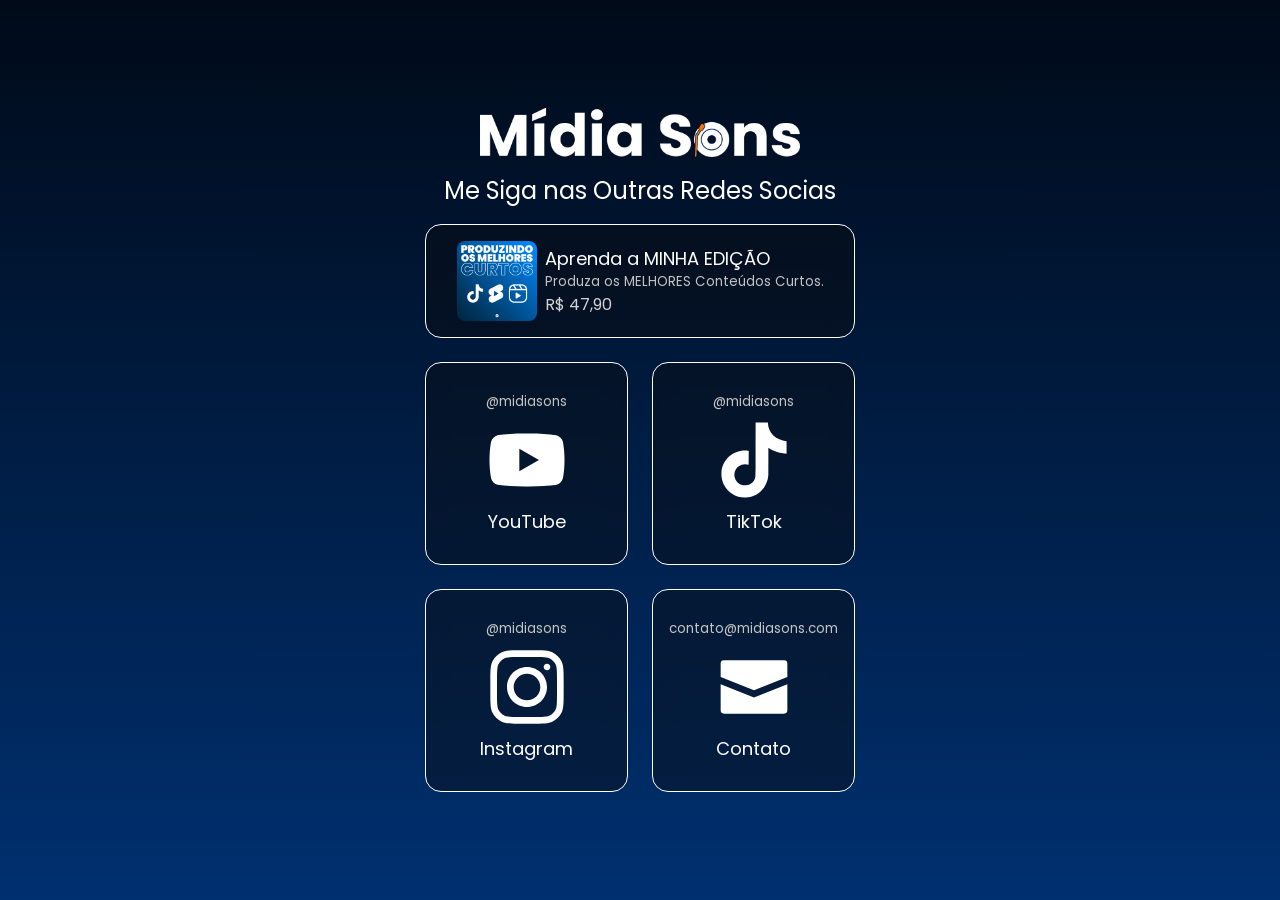
<file: index.html>
<!DOCTYPE html>
<html lang="pt-br">
<head>
    <link rel="preconnect" href="https://fonts.googleapis.com">
    <link rel="preconnect" href="https://fonts.gstatic.com" crossorigin>
    <link href="https://fonts.googleapis.com/css2?family=Poppins:ital,wght@0,100;0,200;0,300;0,400;0,500;0,600;0,700;0,800;0,900;1,100;1,200;1,300;1,400;1,500;1,600;1,700;1,800;1,900&display=swap" rel="stylesheet">

    <meta charset="UTF-8">
    <meta name="viewport" content="width=device-width, initial-scale=1.0">
    <title>Produzindo Os Melhores Curtos</title>

    <link rel="icon" type="image/png" href="assets/midiaSonsLogo.png">

    <link rel="stylesheet" href="style.css">

    <style>*{
    font-family: 'Poppins';
}
a{
    text-decoration: none;
    color: white
}
html{
    height: 100%;
}
body{
    margin: 0;
    border: 0;
    padding: 0 2rem;

    height: 100%;

    color: white;
    background: linear-gradient(to top, #003070 0%, #000a18 100%);

    display: flex;
    flex-direction: column;
    align-items: center;
    justify-content: center;
}
#content{
    display: flex;
    flex-direction: column;
    align-items: center;

    gap: 1rem;
}
#big-logo{
    width: 20rem;
    height: auto;
}
#socials{
    display: grid;
    grid-template-columns: repeat(2, minmax(0, 1fr));
    gap: 1.5rem;
}

.social{
    cursor: pointer;

    display: flex;
    flex-direction: column;
    align-items: center;
    justify-content: center;
    gap: .5rem;

    background-color: rgba(10, 10, 10, 40%);
    backdrop-filter: blur(10px);

    border: solid 1px white;
    border-radius: 1rem;
    padding: 1rem;

    max-width: 25rem;

    aspect-ratio: 1 / 1;

    font-size: large;

    transition: all .3s;
}

.social-wide{
    grid-column: span 2;
    aspect-ratio: auto;

    display: flex;
    flex-direction: row;
}
.social-wide .little-text{
    font-size: medium;
    color: rgb(211, 211, 211);
}
.social:hover{
    transform: scale(110%);
}

.social img{
    width: 5rem;

    filter: invert() brightness(1000);
}

.social-wide img{
    filter: none;
    border-radius: .5rem;
}

/* container central mais controlado */
#content{
    width: 100%;
    max-width: 600px;
}

/* ================== TABLET ================== */

@media (max-width: 768px){

    #big-logo{
        width: 16rem;
    }

    #socials{
        gap: 1rem;
    }

    .social{
        padding: .8rem;
        font-size: medium;
    }

    .social img{
        width: 4rem;
    }

}

/* ================== CELULAR ================== */

@media (max-width: 480px){

    body{
        padding: 0 1rem;
    }

    #big-logo{
        width: 13rem;
    }

    #socials{
        gap: .8rem;
    }

    .social{
        font-size: 0.9rem;
        padding: .7rem;
    }

    .social img{
        width: 3rem;
    }

    .social:hover{
        transform: none;
    }

}</style>
</head>
<body>
    <div id="content">
        <img src="assets/big-logo.png" alt="big-logo midiasons" id="big-logo">
        <div style="display: flex; flex-direction: column; align-items: center;">
            <h1 style="font-weight: 400; font-size: 18pt; margin: 0;">Me Siga nas Outras Redes Socias</h1>
        </div>
        <div id="socials">

            <a href="/melhores-curtos.html" class="social social-wide">

                <img src="assets/icon.png" alt="icon">
                <div style="display: flex; flex-direction: column;">
                    <span>Aprenda a MINHA EDIÇÃO</span>
                    <span style="display: block; margin: 0; color: rgb(196, 196, 196); font-size: 10pt;">Produza os MELHORES Conteúdos Curtos.</span>
                    <span class="little-text">R$ 47,90</span>
                </div>
                
            </a>

            <a href="https://youtube.com/@midiasons" target="_blank">
                <div class="social">
                    <span style="display: block; margin: 0; color: rgb(196, 196, 196); font-size: 10pt;">@midiasons</span>
                    <img src="assets/youtube.svg" alt="youtube logo svg">
                    <span>YouTube</span>
                </div>
            </a>

            <a href="https://tiktok.com/@midiasons" target="_blank">
                <div class="social">
                    <span style="display: block; margin: 0; color: rgb(196, 196, 196); font-size: 10pt;">@midiasons</span>
                    <img src="assets/tiktok.svg" alt="tiktok logo svg">
                    <span>TikTok</span>
                </div>
            </a>
        
            <a href="https://instagram.com/midiasons" target="_blank">
                <div class="social">
                    <span style="display: block; margin: 0; color: rgb(196, 196, 196); font-size: 10pt;">@midiasons</span>
                    <img src="assets/instagram.svg" alt="instagram logo svg">
                    <span>Instagram</span>
                </div>
            </a>

            <a href="mailto:contato@midiasons.com" target="_blank">
                <div class="social">
                     <span style="display: block; margin: 0; color: rgb(196, 196, 196); font-size: 10pt;">contato@midiasons.com</span>
                    <img src="assets/email.svg" alt="email logo svg">
                    <span>Contato</span>
                </div>
            </a>
        </div>
    </div>
    <div style='width: 100vw; height: 100vh; background-image: url("https://midiasons.com/assets/midiaSonsLogo.png"); position: absolute; background-size: cover;background-position: center; z-index: -100; filter: brightness(.1);'></div>
</body>

</html>
</file>
<file: style.css>
*{
    font-family: 'Poppins';
}
a{
    text-decoration: none;
    color: white
}
html{
    height: 100%;
}
body{
    margin: 0;
    border: 0;
    padding: 0 2rem;

    height: 100%;

    color: white;
    background: linear-gradient(to top, #003070 0%, #000a18 100%);

    display: flex;
    flex-direction: column;
    align-items: center;
    justify-content: center;
}
#content{
    display: flex;
    flex-direction: column;
    align-items: center;

    gap: 1rem;
}
#big-logo{
    width: 20rem;
    height: auto;
}
#socials{
    display: grid;
    grid-template-columns: repeat(2, minmax(0, 1fr));
    gap: 1.5rem;
}

.social{
    cursor: pointer;

    display: flex;
    flex-direction: column;
    align-items: center;
    justify-content: center;
    gap: .5rem;

    background-color: rgba(10, 10, 10, 40%);
    backdrop-filter: blur(10px);

    border: solid 1px white;
    border-radius: 1rem;
    padding: 1rem;

    max-width: 25rem;

    aspect-ratio: 1 / 1;

    font-size: large;

    transition: all .3s;
}

.social-wide{
    grid-column: span 2;
    aspect-ratio: auto;

    display: flex;
    flex-direction: row;
}
.social-wide .little-text{
    font-size: medium;
    color: rgb(211, 211, 211);
}
.social:hover{
    transform: scale(110%);
}

.social img{
    width: 5rem;

    filter: invert() brightness(1000);
}

.social-wide img{
    filter: none;
    border-radius: .5rem;
}

/* container central mais controlado */
#content{
    width: 100%;
    max-width: 600px;
}

/* ================== TABLET ================== */

@media (max-width: 768px){

    #big-logo{
        width: 16rem;
    }

    #socials{
        gap: 1rem;
    }

    .social{
        padding: .8rem;
        font-size: medium;
    }

    .social img{
        width: 4rem;
    }

}

/* ================== CELULAR ================== */

@media (max-width: 480px){

    body{
        padding: 0 1rem;
    }

    #big-logo{
        width: 13rem;
    }

    #socials{
        gap: .8rem;
    }

    .social{
        font-size: 0.9rem;
        padding: .7rem;
    }

    .social img{
        width: 3rem;
    }

    .social:hover{
        transform: none;
    }

}
</file>
